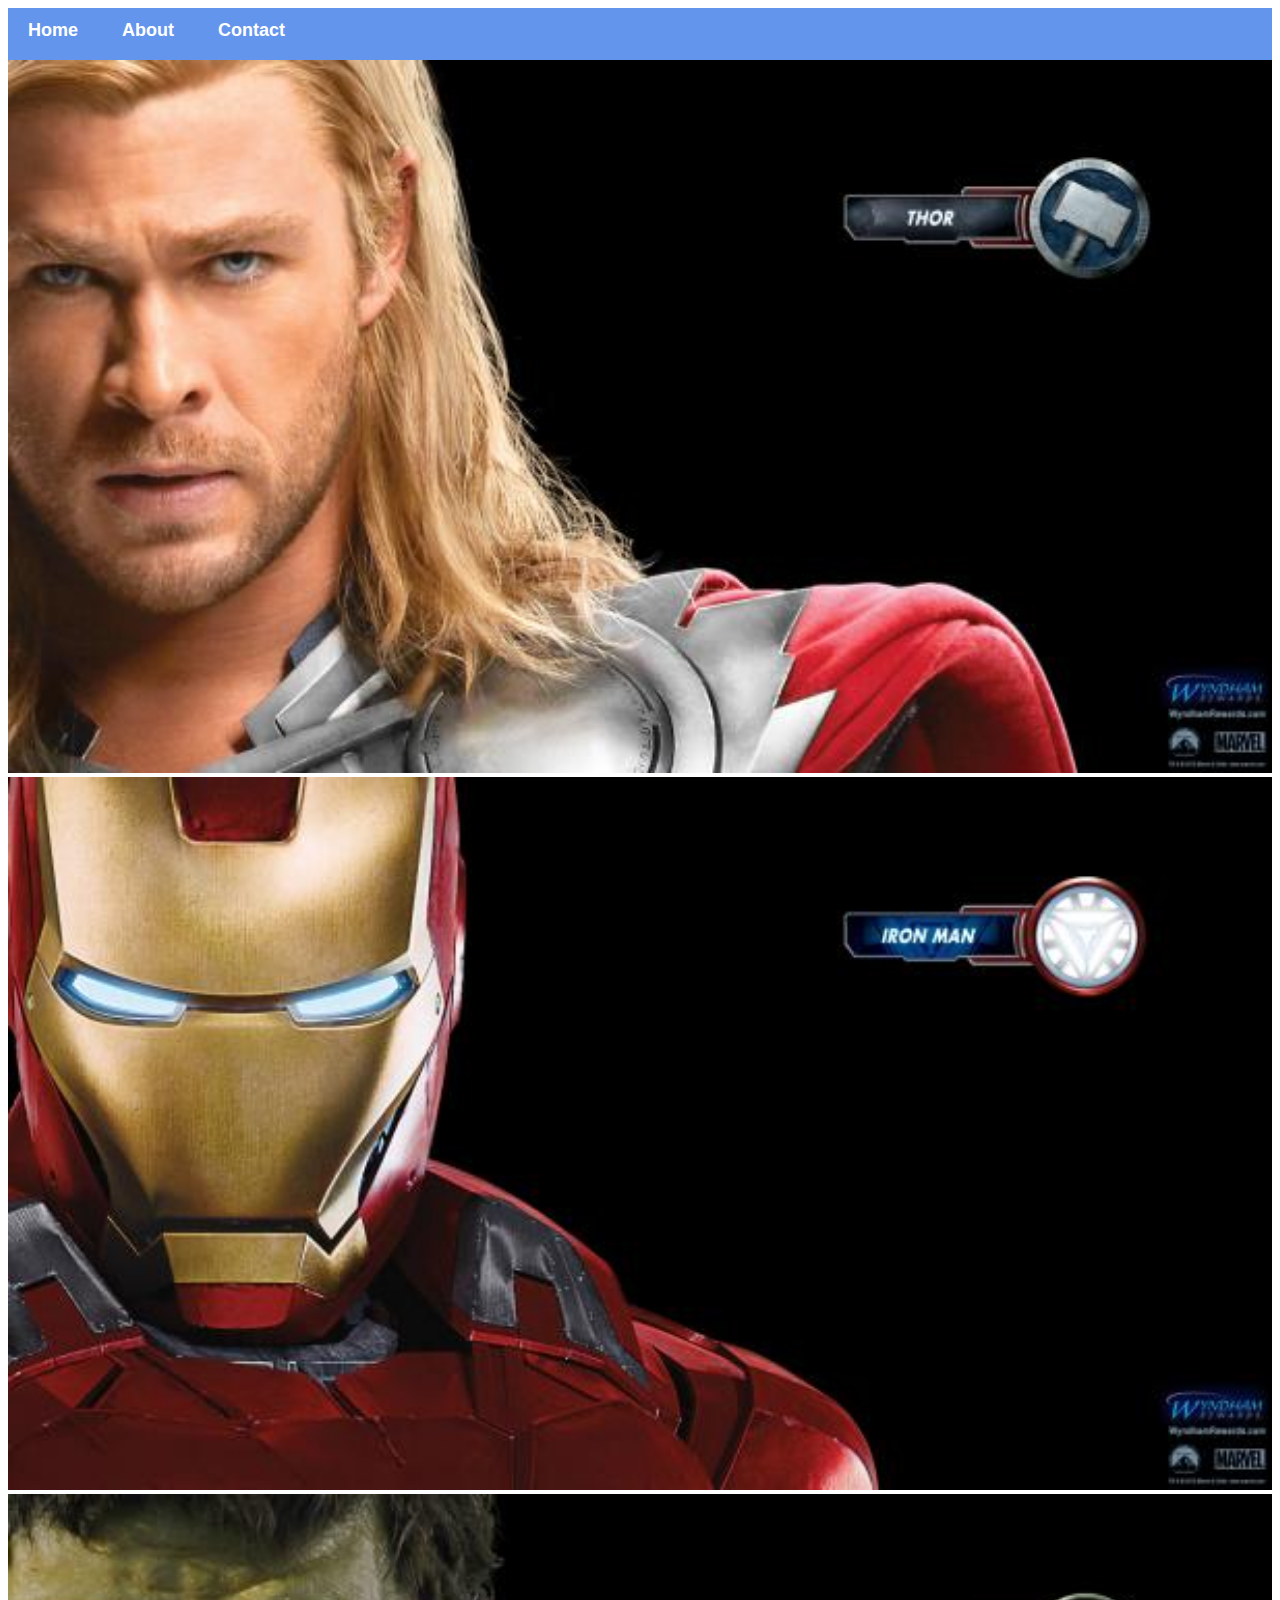
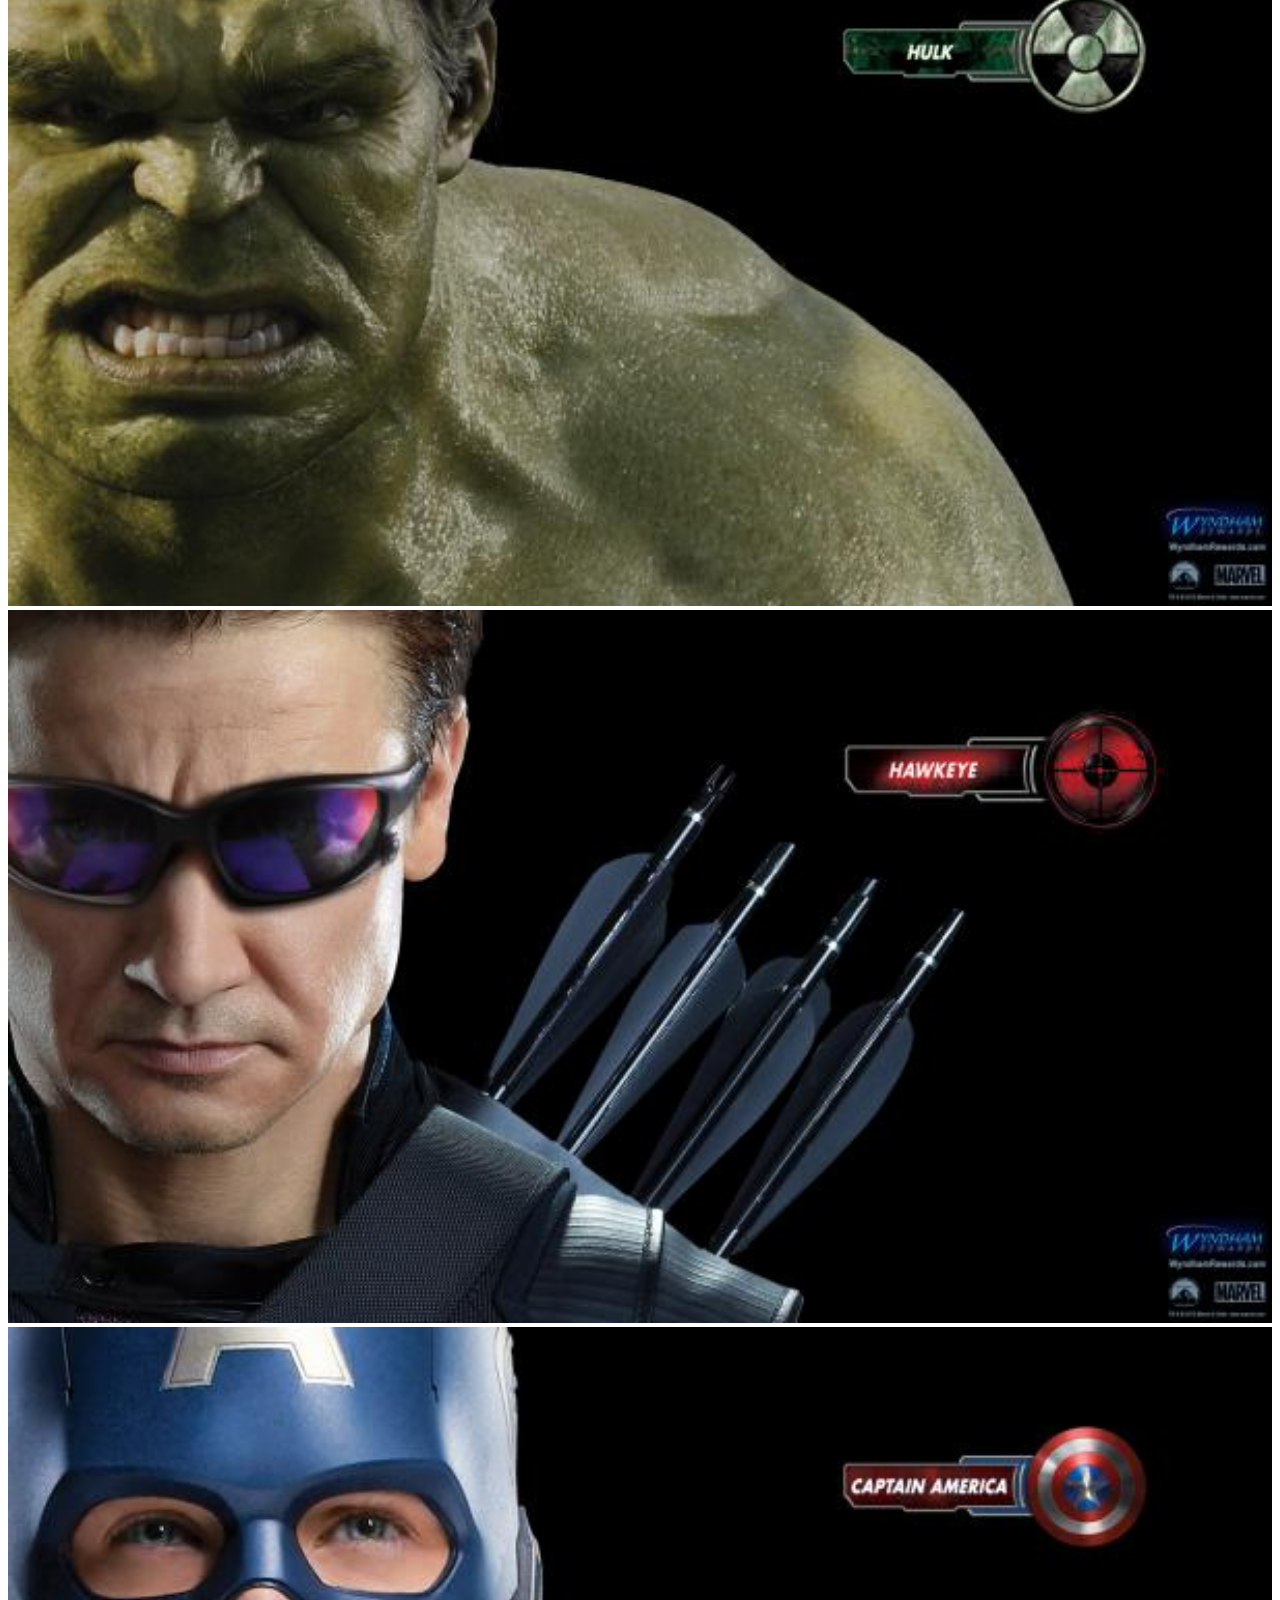
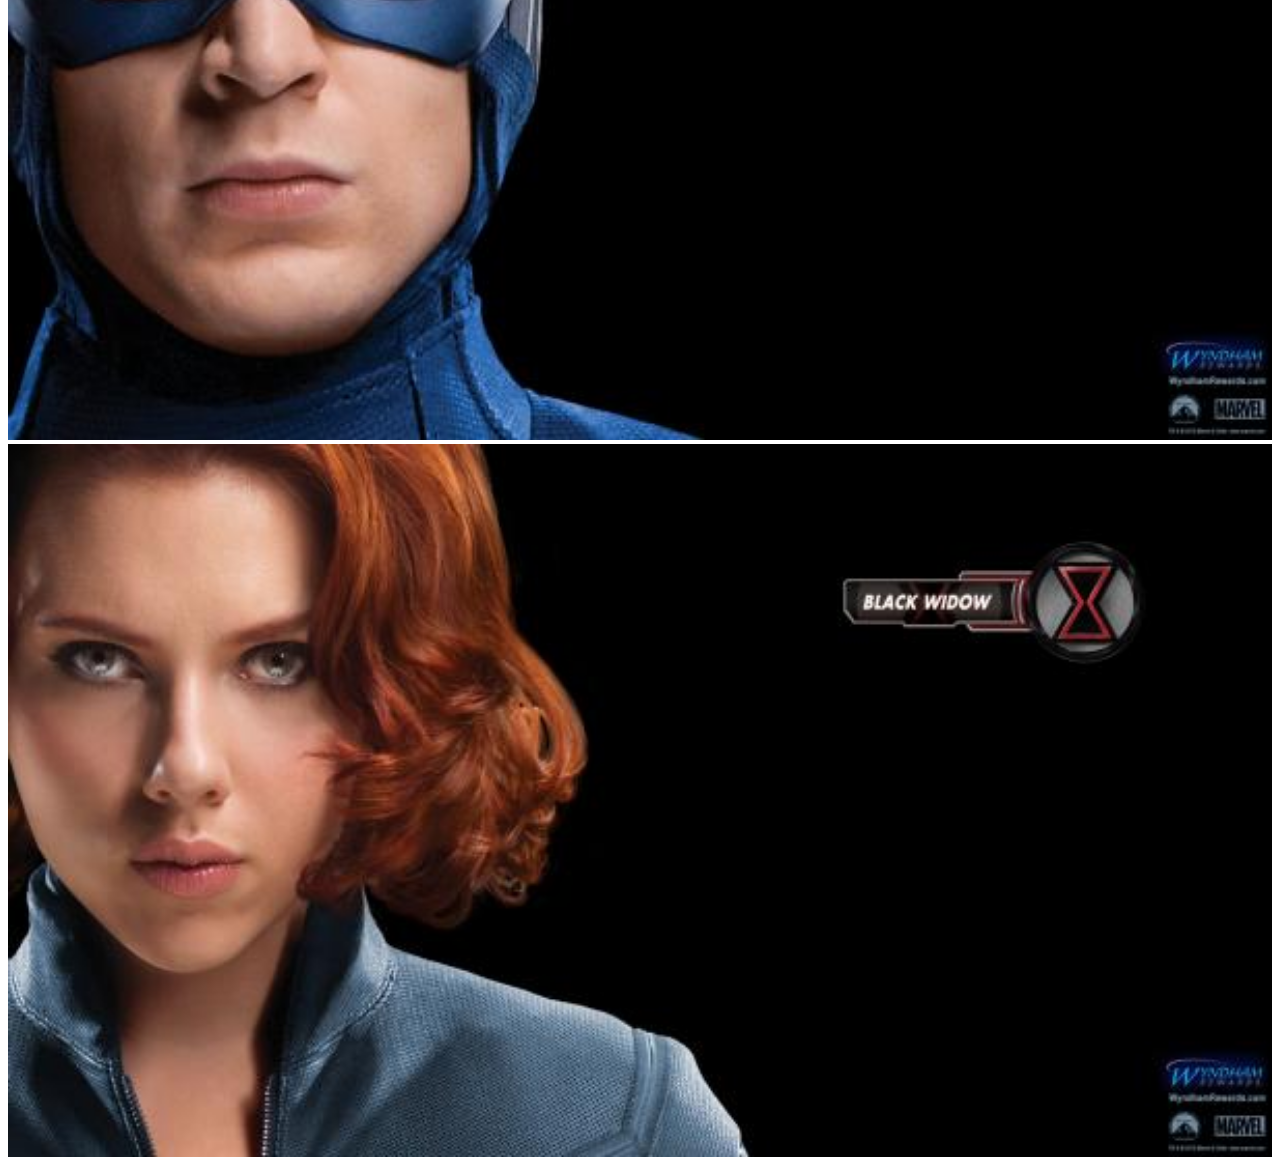
<file: images/index.html>
<!DOCTYPE html>
<html>
    <head>
        <link rel="stylesheet" href="style.css"
    </head>
    <body>
        <div id="menu">
            <a href="index.html">Home</a>
            <a href="about.html">About</a>
            <a href="contact.html">Contact</a>
        </div>
        <div class="gallery">
           <a href="avenger-1.html"> <img src="images/avengers_01.jpg" /></a>
            <a href="avenger-2.html"> <img src="images/avengers_02.jpg" /></a>
            <a href="avenger-3.html"><img src="images/avengers_03.jpg" /></a>
            <a href="avenger-4.html"><img src="images/avengers_04.jpg" /></a>
            <a href="avenger-5.html"><img src="images/avengers_05.jpg" /></a>
            <a href="avenger-6.html"><img src="images/avengers_06.jpg" /></a>
        </div>
    </html>
</body>
</file>
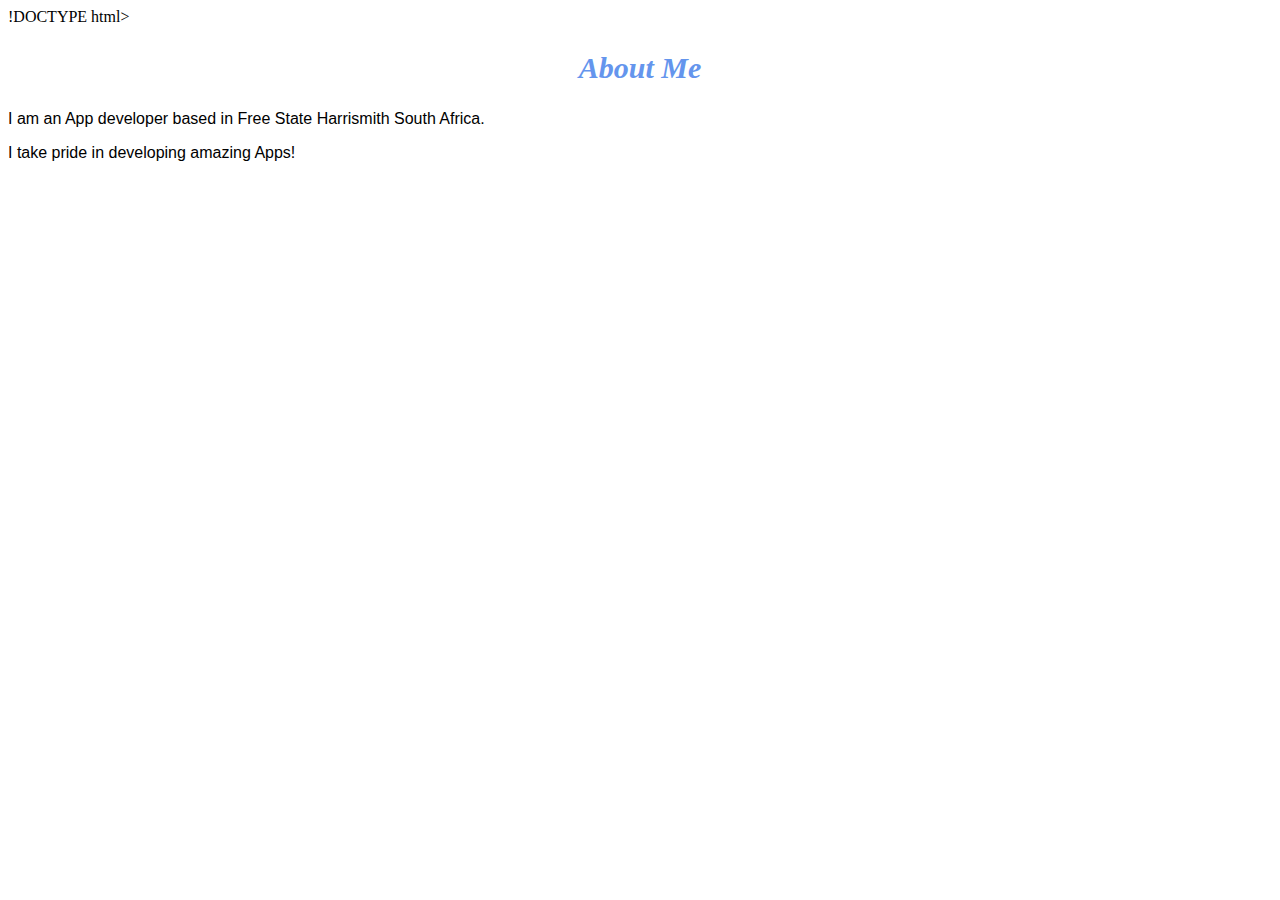
<file: images/about.html>
!DOCTYPE html>
<html>
    <head>
        <link rel="stylesheet" href="style.css"
    </head>
    <body>
        <h2>About Me</h2>
        <p>I am an App developer based in Free State Harrismith South Africa.</p>
        <p>I take pride in developing amazing Apps!</p>

    </body>
</html>
</file>
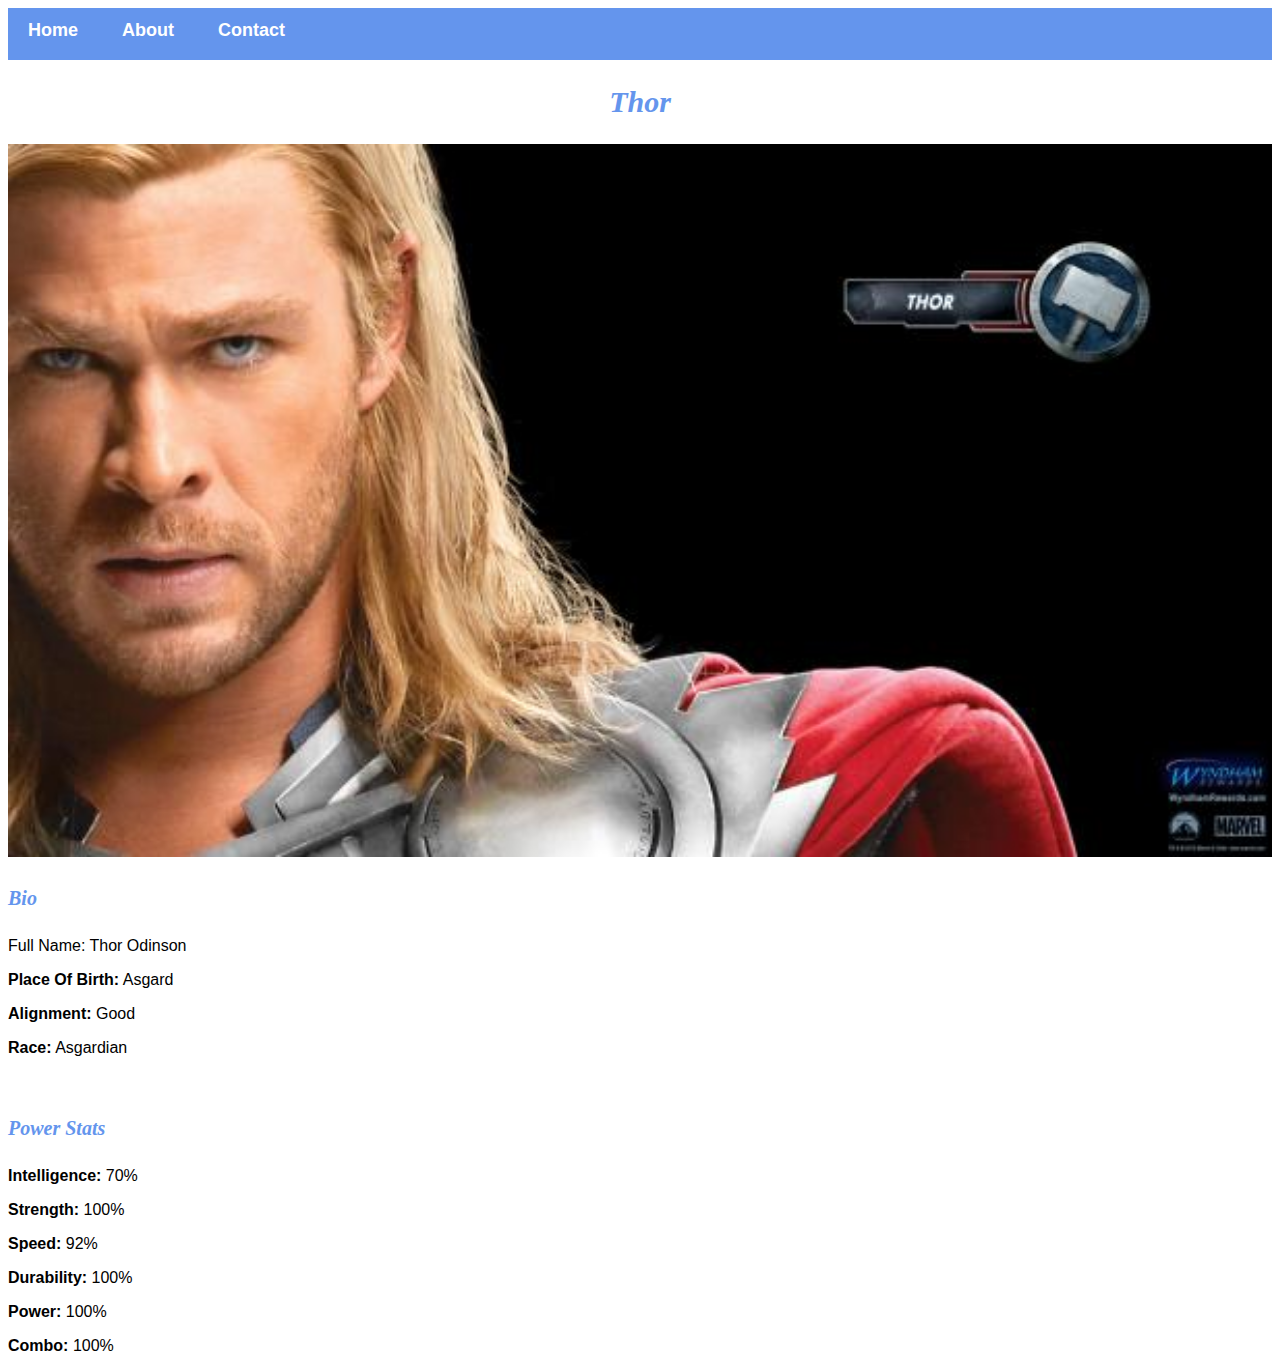
<file: images/avenger-1.html>
<!DOCTYPE html>
<html>
    <head>
        <link rel="stylesheet" href="style.css"
    </head>
    <body>
          <div id="menu">
            <a href="index.html">Home</a>
            <a href="about.html">About</a>
            <a href="contact.html">Contact</a>
        </div>
        <h2>Thor</h2>
        <div class="gallery">
            <img src="images/avengers_01.jpg" />
        </div>
        <h4>Bio</h4>
        <p>Full Name:</b> Thor Odinson</p>
        <p><b>Place Of Birth:</b> Asgard</p>
        <p><b>Alignment:</b> Good</p>
        <p><b>Race:</b> Asgardian</p>
        <br/>
        <h4>Power Stats</h4>
        <p><b>Intelligence:</b> 70%</p>
        <p><b>Strength:</b> 100%</p>
        <p><b>Speed:</b> 92%</p>
        <p><b>Durability:</b> 100%</p>
        <p><b>Power:</b> 100%</p>
        <p><b>Combo:</b> 100%</p>
    </body>
</html>
</file>
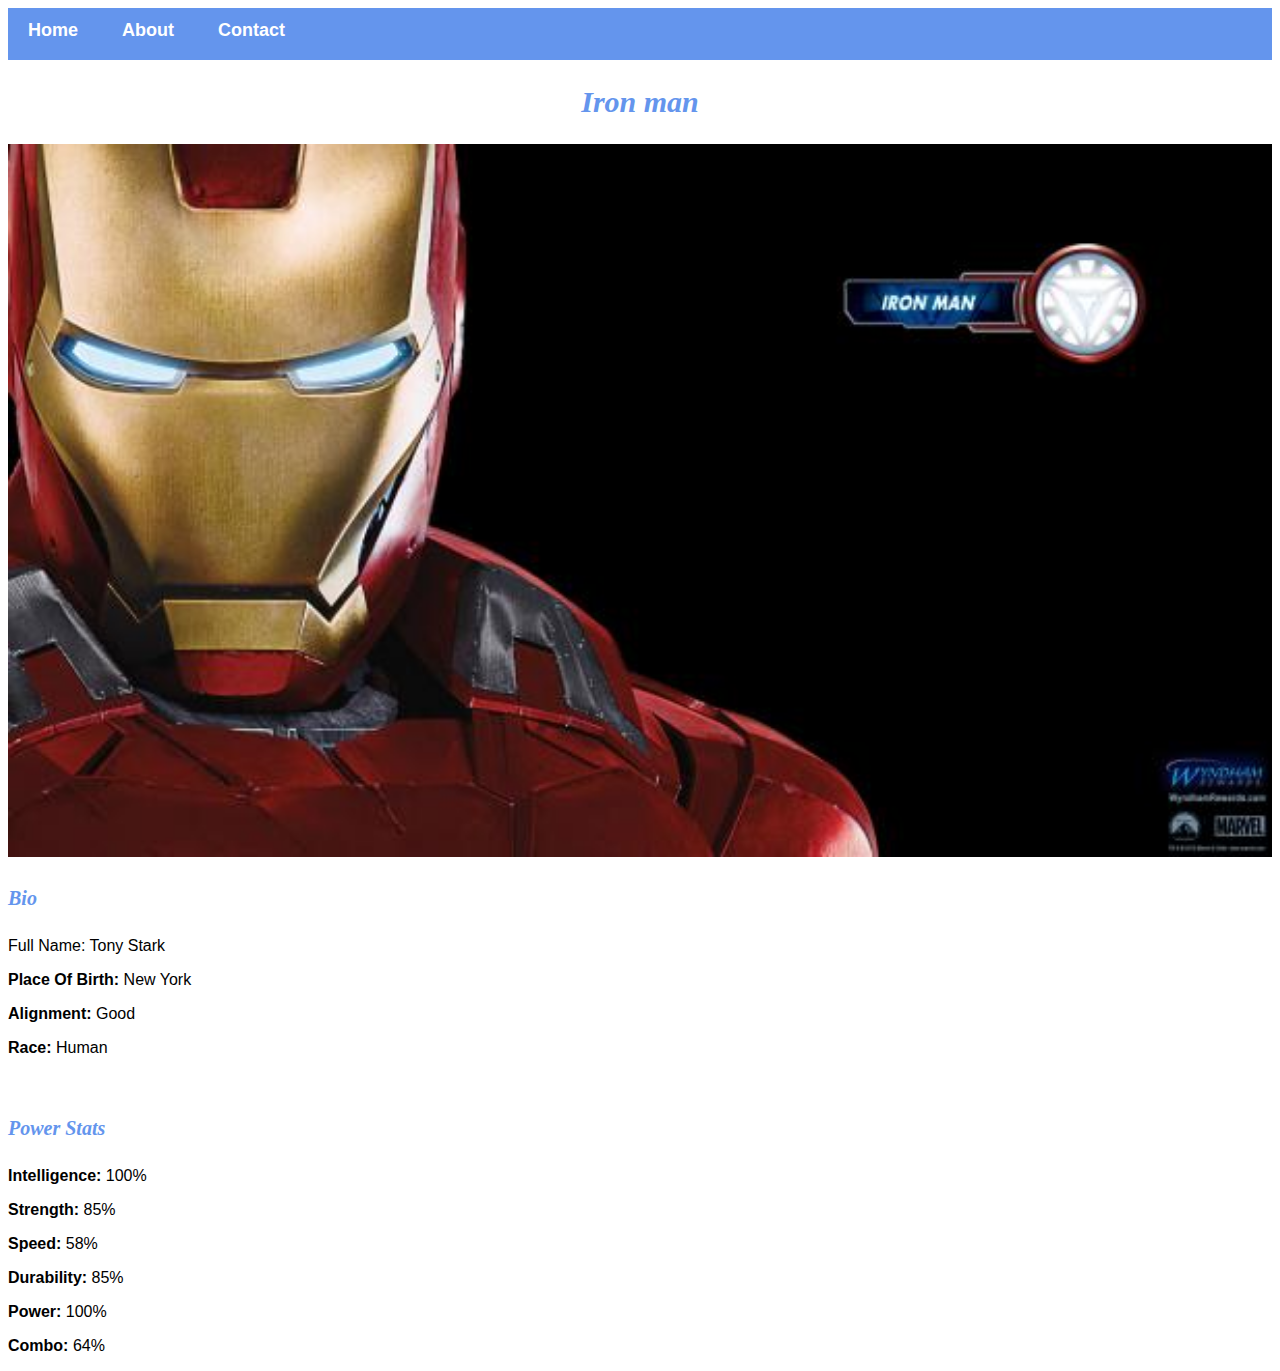
<file: images/avenger-2.html>
<!DOCTYPE html>
<html>
    <head>
        <link rel="stylesheet" href="style.css"
    </head>
    <body>
          <div id="menu">
            <a href="index.html">Home</a>
            <a href="about.html">About</a>
            <a href="contact.html">Contact</a>
        </div>
        <h2>Iron man</h2>
        <div class="gallery">
            <img src="images/avengers_02.jpg" />
        </div>
        <h4>Bio</h4>
        <p>Full Name:</b> Tony Stark</p>
        <p><b>Place Of Birth:</b> New York</p>
        <p><b>Alignment:</b> Good</p>
        <p><b>Race:</b> Human</p>
        <br/>
        <h4>Power Stats</h4>
        <p><b>Intelligence:</b> 100%</p>
        <p><b>Strength:</b> 85%</p>
        <p><b>Speed:</b> 58%</p>
        <p><b>Durability:</b> 85%</p>
        <p><b>Power:</b> 100%</p>
        <p><b>Combo:</b> 64%</p>
    </body>
</html>
</file>
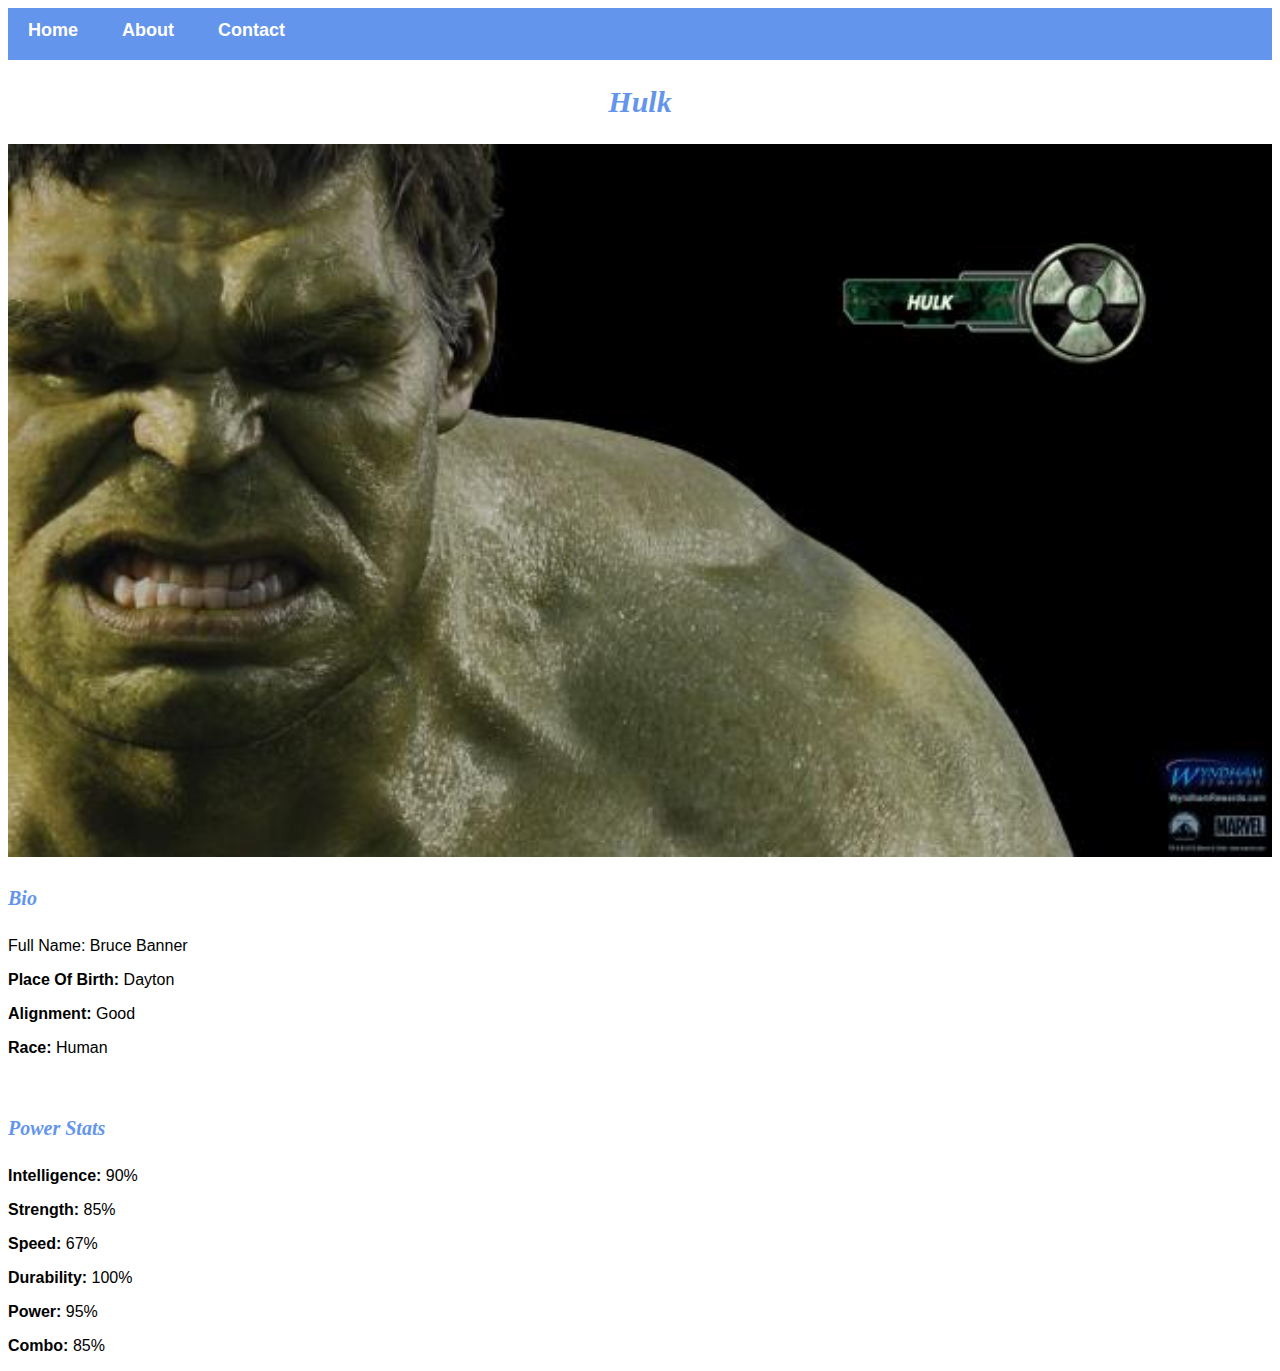
<file: images/avenger-3.html>
<!DOCTYPE html>
<html>
    <head>
        <link rel="stylesheet" href="style.css"
    </head>
    <body>
          <div id="menu">
            <a href="index.html">Home</a>
            <a href="about.html">About</a>
            <a href="contact.html">Contact</a>
        </div>
        <h2>Hulk</h2>
        <div class="gallery">
            <img src="images/avengers_03.jpg" />
        </div>
        <h4>Bio</h4>
        <p>Full Name:</b> Bruce Banner</p>
        <p><b>Place Of Birth:</b> Dayton</p>
        <p><b>Alignment:</b> Good</p>
        <p><b>Race:</b> Human</p>
        <br/>
        <h4>Power Stats</h4>
        <p><b>Intelligence:</b> 90%</p>
        <p><b>Strength:</b> 85%</p>
        <p><b>Speed:</b> 67%</p>
        <p><b>Durability:</b> 100%</p>
        <p><b>Power:</b> 95%</p>
        <p><b>Combo:</b> 85%</p>
    </body>
</html>
</file>
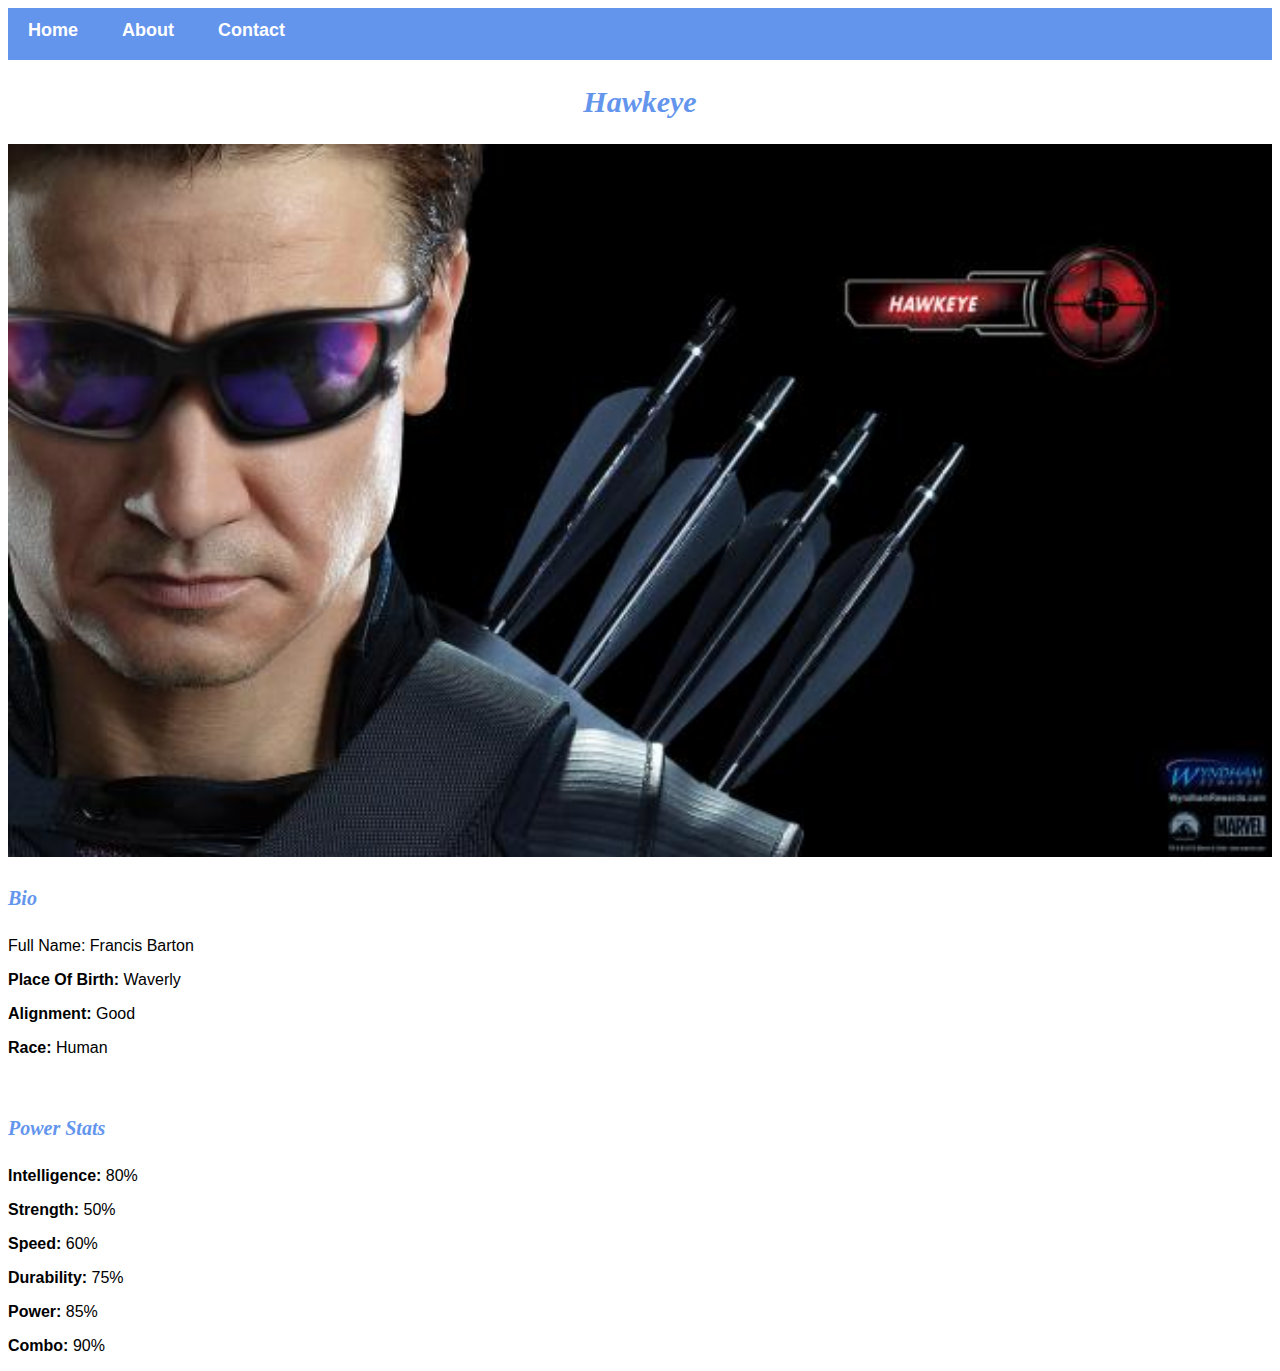
<file: images/avenger-4.html>
<!DOCTYPE html>
<html>
    <head>
        <link rel="stylesheet" href="style.css"
    </head>
    <body>
          <div id="menu">
            <a href="index.html">Home</a>
            <a href="about.html">About</a>
            <a href="contact.html">Contact</a>
        </div>
        <h2>Hawkeye</h2>
        <div class="gallery">
            <img src="images/avengers_04.jpg" />
        </div>
        <h4>Bio</h4>
        <p>Full Name:</b> Francis Barton</p>
        <p><b>Place Of Birth:</b> Waverly</p>
        <p><b>Alignment:</b> Good</p>
        <p><b>Race:</b> Human</p>
        <br/>
        <h4>Power Stats</h4>
        <p><b>Intelligence:</b> 80%</p>
        <p><b>Strength:</b> 50%</p>
        <p><b>Speed:</b> 60%</p>
        <p><b>Durability:</b> 75%</p>
        <p><b>Power:</b> 85%</p>
        <p><b>Combo:</b> 90%</p>
    </body>
</html>
</file>
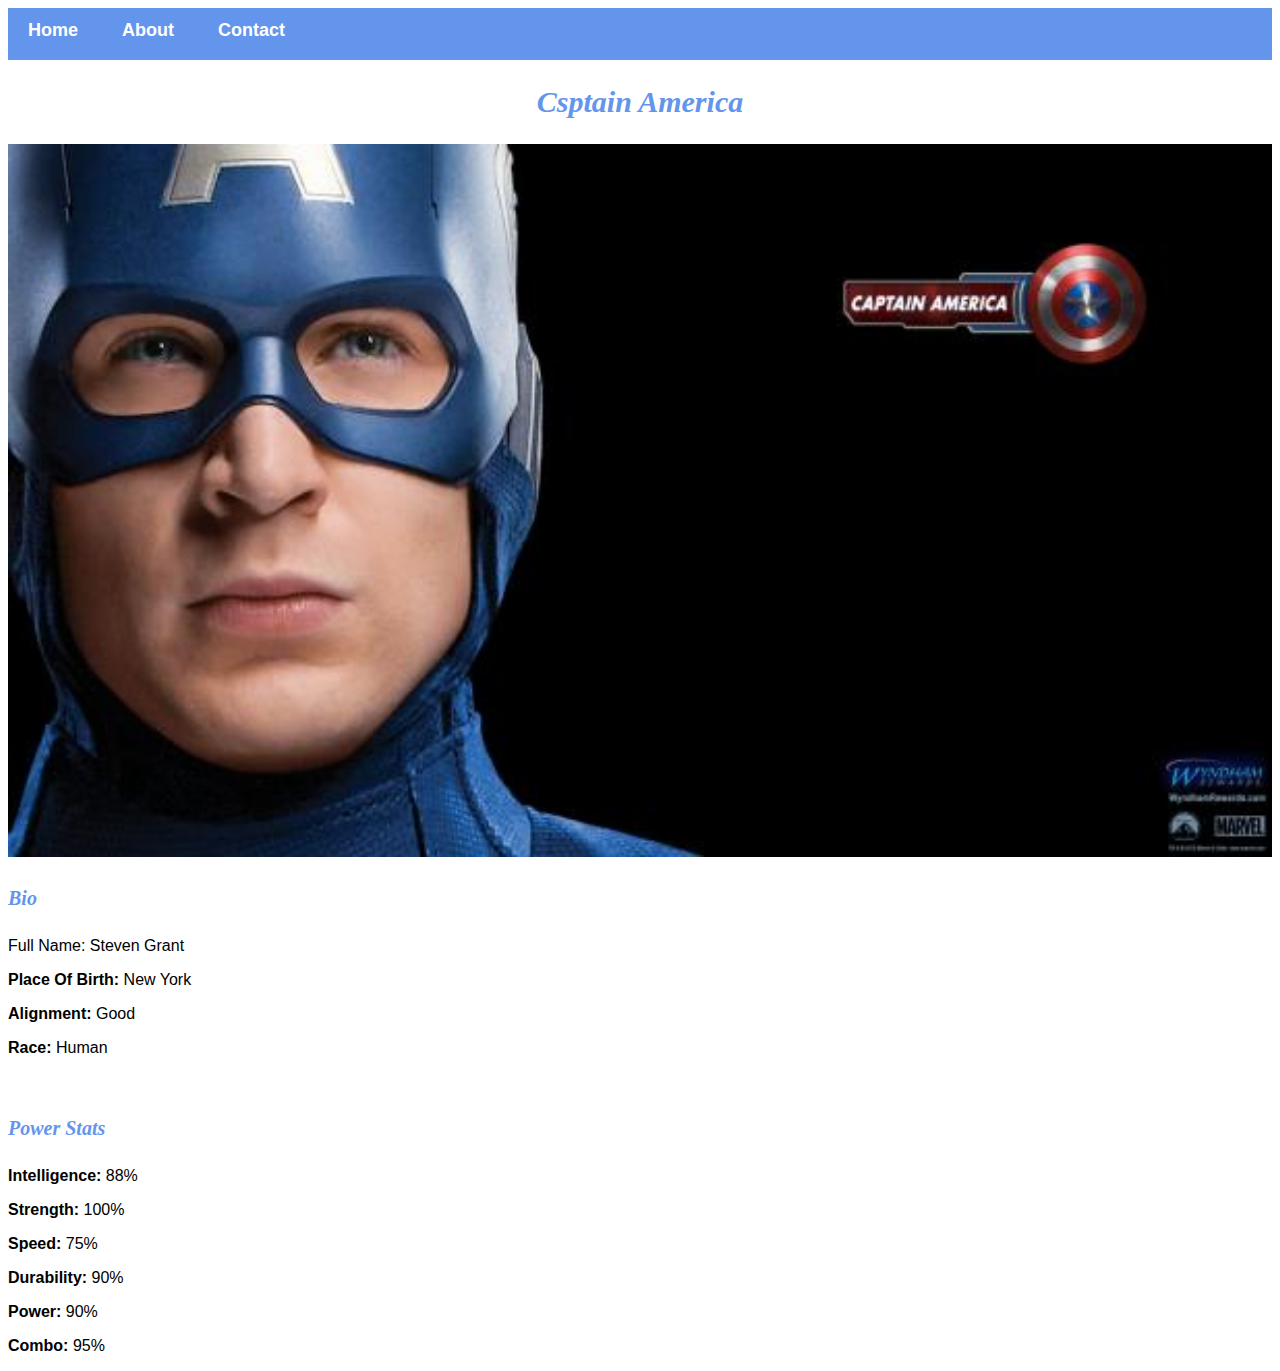
<file: images/avenger-5.html>
<!DOCTYPE html>
<html>
    <head>
        <link rel="stylesheet" href="style.css"
    </head>
    <body>
          <div id="menu">
            <a href="index.html">Home</a>
            <a href="about.html">About</a>
            <a href="contact.html">Contact</a>
        </div>
        <h2>Csptain America</h2>
        <div class="gallery">
            <img src="images/avengers_05.jpg" />
        </div>
        <h4>Bio</h4>
        <p>Full Name:</b> Steven Grant</p>
        <p><b>Place Of Birth:</b> New York</p>
        <p><b>Alignment:</b> Good</p>
        <p><b>Race:</b> Human</p>
        <br/>
        <h4>Power Stats</h4>
        <p><b>Intelligence:</b> 88%</p>
        <p><b>Strength:</b> 100%</p>
        <p><b>Speed:</b> 75%</p>
        <p><b>Durability:</b> 90%</p>
        <p><b>Power:</b> 90%</p>
        <p><b>Combo:</b> 95%</p>
    </body>
</html>
</file>
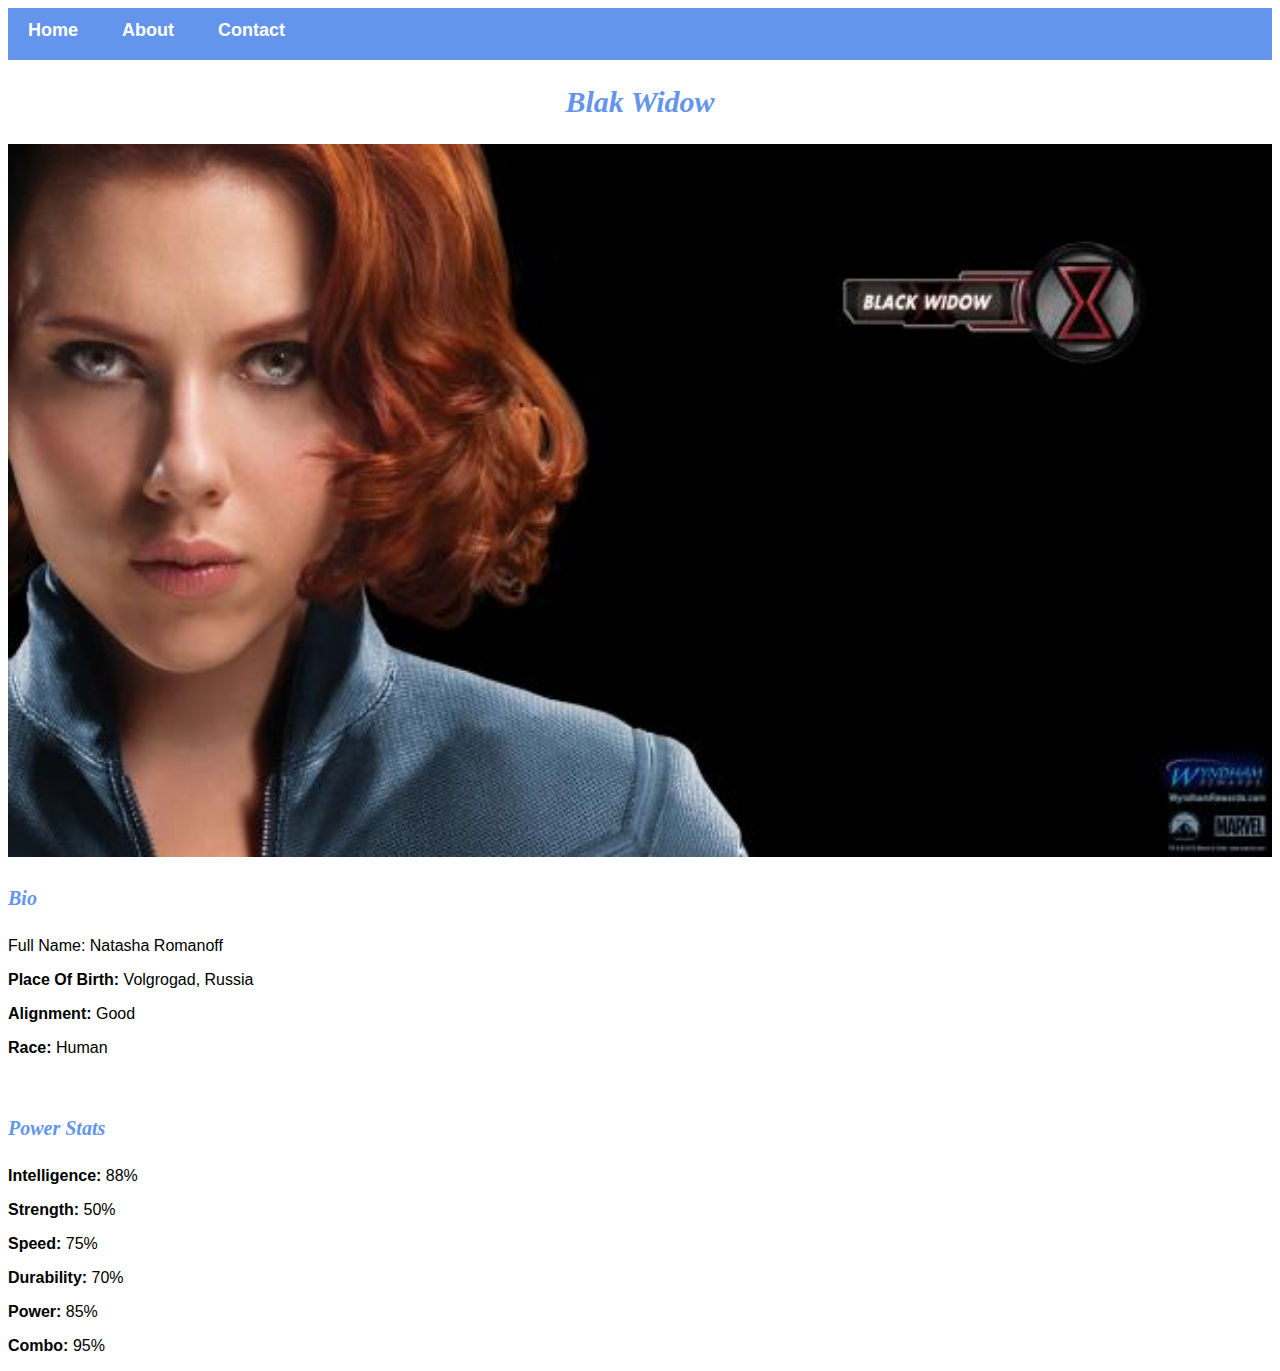
<file: images/avenger-6.html>
<!DOCTYPE html>
<html>
    <head>
        <link rel="stylesheet" href="style.css"
    </head>
    <body>
          <div id="menu">
            <a href="index.html">Home</a>
            <a href="about.html">About</a>
            <a href="contact.html">Contact</a>
        </div>
        <h2>Blak Widow</h2>
        <div class="gallery">
            <img src="images/avengers_06.jpg" />
        </div>
        <h4>Bio</h4>
        <p>Full Name:</b> Natasha Romanoff</p>
        <p><b>Place Of Birth:</b> Volgrogad, Russia</p>
        <p><b>Alignment:</b> Good</p>
        <p><b>Race:</b> Human</p>
        <br/>
        <h4>Power Stats</h4>
        <p><b>Intelligence:</b> 88%</p>
        <p><b>Strength:</b> 50%</p>
        <p><b>Speed:</b> 75%</p>
        <p><b>Durability:</b> 70%</p>
        <p><b>Power:</b> 85%</p>
        <p><b>Combo:</b> 95%</p>
    </body>
</html>
</file>
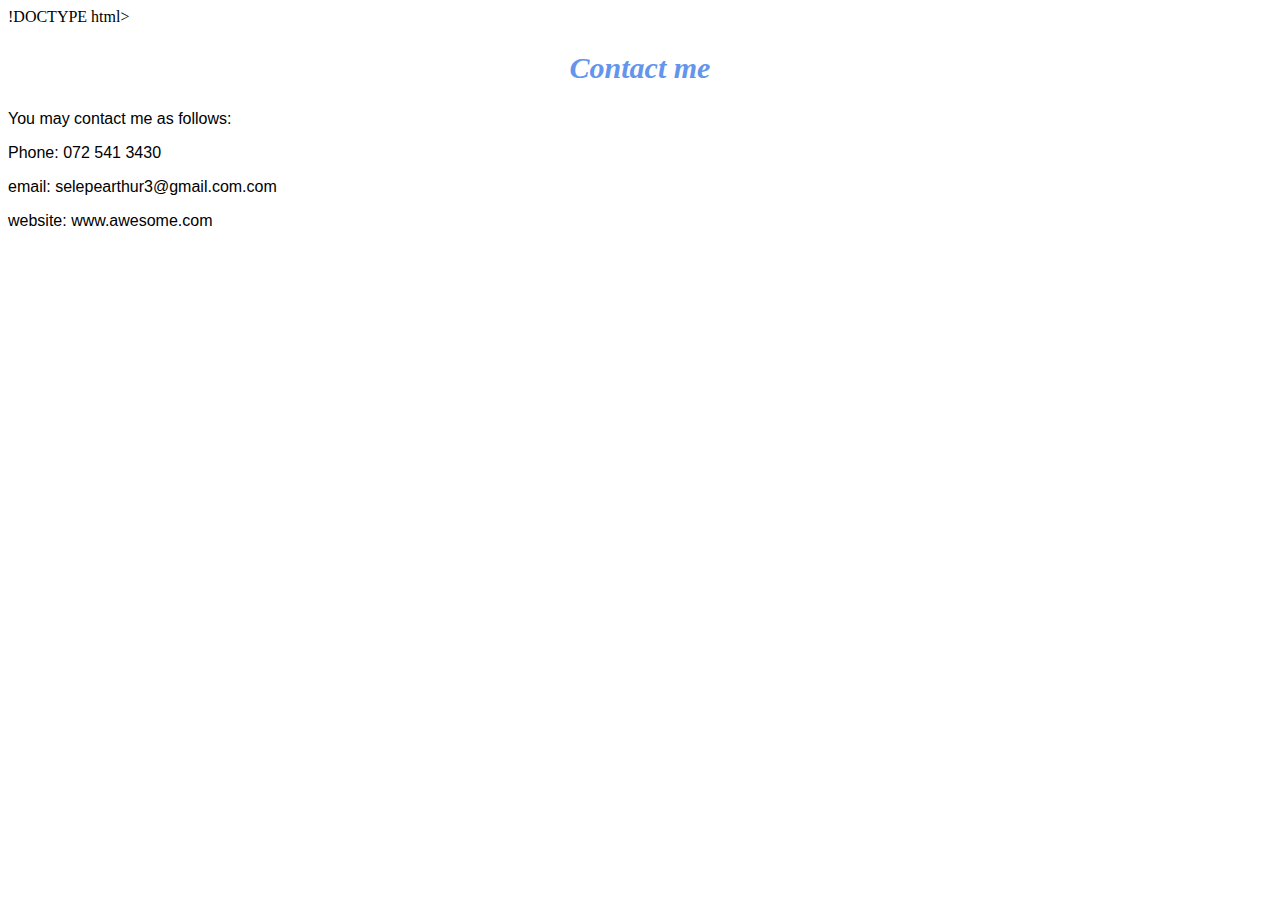
<file: images/contact.html>
!DOCTYPE html>
<html>
    <head>
        <link rel="stylesheet" href="style.css"
    </head>
    <body>
        <h2>Contact me</h2>
        <p>You may contact me as follows:</p>
        <p>Phone: 072 541 3430</p>
        <p>email: selepearthur3@gmail.com.com</p>
        <p>website: www.awesome.com</p>      
    </body>
</html>
</file>
<file: images/style.css>
.gallery img{
    width: 100%;
}

h2{
    font-family: impact, fantasy;
    text-align: center;
    font-size: 30px;
    color: cornflowerblue;
    font-style: italic;
}

h4{
    font-family: impact, fantasy;
    font-size: 20px;
    font-style: italic;
    color: cornflowerblue;
}

p{
    font-family: Arial, Helvetica, sans-serif;
}

#menu{
    width: 100%;
    height: 40px;
    background-color: cornflowerblue; 
    padding-top: 12px;
}

#menu a{
    color: #ffffff;
    font-family: Helvetica, sans-serif;
    font-size: 18px;
    text-decoration: none;
    font-weight: 800;
    padding-left: 20px;
    padding-right: 20px;
}

#menu a:hover{
    color: #5077bd;
}
</file>
